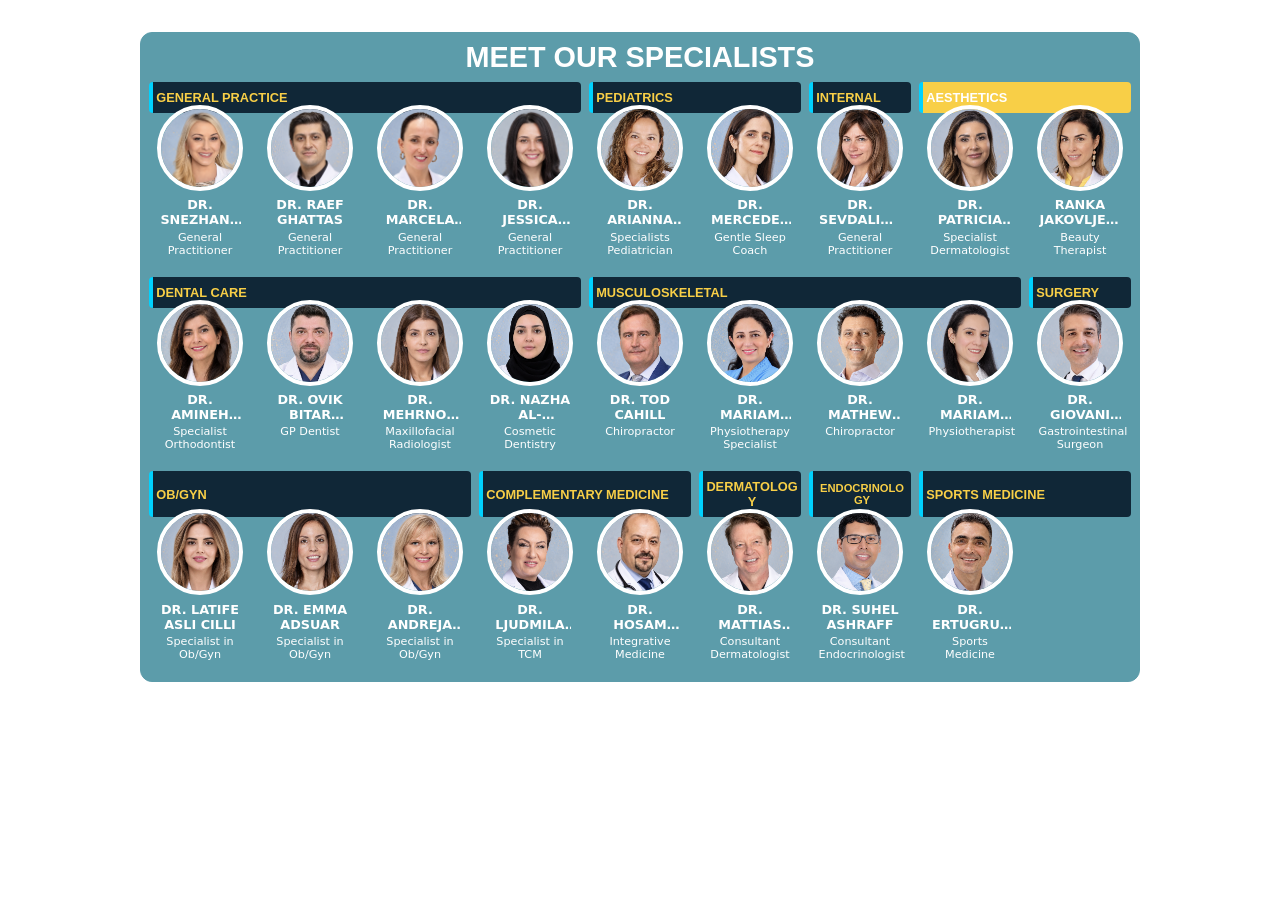
<file: index.html>
<!DOCTYPE html>
<html lang="en">

<head>
  <meta charset="UTF-8">
  <meta name="viewport" content="width=device-width, initial-scale=1.0">
  <title>Your Business Name</title>
  <link rel="stylesheet" href="style.css">
</head>

<body>

  <!-- BACKGROUND PREFETCH SCRIPT -->
  <script>
    const SHEET_CSV_URL = 'https://docs.google.com/spreadsheets/d/e/2PACX-1vRnFW041zdJXMRav-fF9iQtmu6Ee6KDKlGfpZPt7YxQD6mWdwimz3jbDsza1wnyLFH2yxbbYeU9Ov5-/pub?gid=0&single=true&output=csv';

    // Prefetch CSV data immediately upon opening the directory if not already cached
    if (!sessionStorage.getItem('doctorsCSV')) {
      fetch(SHEET_CSV_URL)
        .then(response => response.text())
        .then(csvText => {
          sessionStorage.setItem('doctorsCSV', csvText);
        })
        .catch(error => {
          console.error("Background prefetch failed:", error);
        });
    }
  </script>
  
  <!-- MAIN CONTAINER BOX -->
  <section class="content-box">
    <h2>MEET OUR SPECIALISTS</h2>

    <div class="custom-grid">
      <!-- ROW 1 HEADERS (4 + 2 + 3 = 9 Columns Total) -->
      <div class="section-header span-4">GENERAL PRACTICE</div>
      <div class="section-header span-2">PEDIATRICS</div>
      <div class="section-header span-1">INTERNAL</div>
      <div class="section-header span-2" style="color: #ffffff; background-color: #f8cf47;">AESTHETICS</div>

      <!-- ROW 1 CARDS (7 Cards total, spanning 1 col each) -->
      <a href="profile.html?id=snezhana" class="grid-card-link span-1">
        <div class="grid-card">
          <div class="card-media">
            <img src="images/profile/01snezhana.png" alt="Snezhana Profile" style="transform: scale(1.1) translateX(-1%);">
          </div>
          <div class="card-content">
            <h3>DR. SNEZHANA CHESHELKOSKA</h3>
            <p>General Practitioner</p>
          </div>
        </div>
      </a>

      <a href="profile.html?id=raef" class="grid-card-link span-1">
        <div class="grid-card">
          <div class="card-media">
            <img src="images/profile/02raef.png" alt="Raef Profile" style="transform: scale(1.1) translateX(-1%);">
          </div>
          <div class="card-content">
            <h3>DR. RAEF GHATTAS</h3>
            <p>General Practitioner</p>
          </div>
        </div>
      </a>

      <a href="profile.html?id=marcela" class="grid-card-link span-1">
        <div class="grid-card">
          <div class="card-media">
            <img src="images/profile/03marcela.png" alt="Marcela Profile" style="transform: scale(1.1) translateX(-1%);">
          </div>
          <div class="card-content">
            <h3>DR. MARCELA JIMENEZ</h3>
            <p>General Practitioner</p>
          </div>
        </div>
      </a>

      <a href="profile.html?id=jessica" class="grid-card-link span-1">
        <div class="grid-card">
          <div class="card-media">
            <img src="images/profile/04jessica.png" alt="Profile" style="transform: scale(1.1) translateX(-1%);">
          </div>
          <div class="card-content">
            <h3>DR. JESSICA ALEJANDRA VARGAS</h3>
            <p>General Practitioner</p>
          </div>
        </div>
      </a>

      <a href="profile.html?id=arianna" class="grid-card-link span-1">
        <div class="grid-card">
          <div class="card-media">
            <img src="images/profile/05arianna.png" alt="Arianna Profile">
          </div>
          <div class="card-content">
            <h3>DR. ARIANNA B. HUERTA-MARTINEZ</h3>
            <p>Specialists Pediatrician</p>
          </div>
        </div>
      </a>

      <a href="profile.html?id=mercedes" class="grid-card-link span-1">
        <div class="grid-card">
          <div class="card-media">
            <img src="images/profile/06mercedes.png" alt="Mercedes Profile">
          </div>
          <div class="card-content">
            <h3>DR. MERCEDES NAZAR ANCHORENA</h3>
            <p>Gentle Sleep Coach</p>
          </div>
        </div>
      </a>

      <a href="profile.html?id=sevdalina" class="grid-card-link span-1">
        <div class="grid-card">
          <div class="card-media">
            <img src="images/profile/07sevdalina.png" alt="Sevdalina Profile">
          </div>
          <div class="card-content">
            <h3>DR. SEVDALINA VELIZAROVA</h3>
            <p>General Practitioner</p>
          </div>
        </div>
      </a>

      <a href="profile.html?id=patricia" class="grid-card-link span-1">
        <div class="grid-card">
          <div class="card-media">
            <img src="images/profile/12patricia.png" alt="Profile">
          </div>
          <div class="card-content">
            <h3>DR. PATRICIA OLIVEIRA</h3>
            <p>Specialist Dermatologist</p>
          </div>
        </div>
      </a>

      <a href="profile.html?id=ranka" class="grid-card-link span-1">
        <div class="grid-card">
          <div class="card-media">
            <img src="images/profile/13ranka.png" alt="Profile">
          </div>
          <div class="card-content">
            <h3>RANKA JAKOVLJEVIC</h3>
            <p>Beauty Therapist</p>
          </div>
        </div>
      </a>
      
      <!-- ROW 3 HEADERS (4 + 3 + 2 = 9 Columns Total) -->
      <div class="section-header span-4">DENTAL CARE</div>
      <div class="section-header span-4">MUSCULOSKELETAL</div>
      <div class="section-header span-1">SURGERY</div>
      
      <!-- ROW 3 CARDS -->
      <a href="profile.html?id=amineh" class="grid-card-link span-1">
        <div class="grid-card">
          <div class="card-media">
            <img src="images/profile/15amineh.png" alt="Amineh Profile">
          </div>
          <div class="card-content">
            <h3>DR. AMINEH RAZAVIAN</h3>
            <p>Specialist Orthodontist</p>
          </div>
        </div>
      </a>

      <a href="profile.html?id=ovik" class="grid-card-link span-1">
        <div class="grid-card">
          <div class="card-media">
            <img src="images/profile/16ovik.png" alt="Ovik Profile">
          </div>
          <div class="card-content">
            <h3>DR. OVIK BITAR VIGENOVICH</h3>
            <p>GP Dentist</p>
          </div>
        </div>
      </a>

      <a href="profile.html?id=mehrnoosh" class="grid-card-link span-1">
        <div class="grid-card">
          <div class="card-media">
            <img src="images/profile/17mehrnoosh.png" alt="Mehrnoosh Profile">
          </div>
          <div class="card-content">
            <h3>DR. MEHRNOOSH DEHBOZORGI</h3>
            <p>Maxillofacial Radiologist</p>
          </div>
        </div>
      </a>

      <a href="profile.html?id=nazha" class="grid-card-link span-1">
        <div class="grid-card">
          <div class="card-media">
            <img src="images/profile/18nazha.png" alt="Nazha Profile">
          </div>
          <div class="card-content">
            <h3>DR. NAZHA AL-GHADBAN</h3>
            <p>Cosmetic Dentistry</p>
          </div>
        </div>
      </a>

      <a href="profile.html?id=tod" class="grid-card-link span-1">
        <div class="grid-card">
          <div class="card-media">
            <img src="images/profile/22tod.png" alt="Tod Profile">
          </div>
          <div class="card-content">
            <h3>DR. TOD CAHILL</h3>
            <p>Chiropractor</p>
          </div>
        </div>
      </a>

      <a href="profile.html?id=mariam" class="grid-card-link span-1">
        <div class="grid-card">
          <div class="card-media">
            <img src="images/profile/23mariam.png" alt="Mariam Profile">
          </div>
          <div class="card-content">
            <h3>DR. MARIAM ABDELMALEK</h3>
            <p>Physiotherapy Specialist</p>
          </div>
        </div>
      </a>

      <a href="profile.html?id=mathew" class="grid-card-link span-1">
        <div class="grid-card">
          <div class="card-media">
            <img src="images/profile/24mathew.png" alt="Mathew Profile">
          </div>
          <div class="card-content">
            <h3>DR. MATHEW COWBURN</h3>
            <p>Chiropractor</p>
          </div>
        </div>
      </a>

      <a href="profile.html?id=hermina" class="grid-card-link span-1">
        <div class="grid-card">
          <div class="card-media">
            <img src="images/profile/25mariam.png" alt="Hermina Profile">
          </div>
          <div class="card-content">
            <h3>DR. MARIAM HERMINA</h3>
            <p>Physiotherapist</p>
          </div>
        </div>
      </a>

      <a href="profile.html?id=giovanni" class="grid-card-link span-1">
        <div class="grid-card">
          <div class="card-media">
            <img src="images/profile/21giovanni.png" alt="Giovani Profile">
          </div>
          <div class="card-content">
            <h3>DR. GIOVANI LEONETTI</h3>
            <p>Gastrointestinal Surgeon</p>
          </div>
        </div>
      </a>

      <!-- ROW 2 HEADERS (3 + 2 + 2 + 2 = 9 Columns Total) -->
      <div class="section-header span-3">OB/GYN</div>
      <div class="section-header span-2">COMPLEMENTARY MEDICINE</div>
      <div class="section-header span-1">DERMATOLOGY</div>
      <div class="section-header span-1" style="font-size: 0.7rem;">ENDOCRINOLOGY</div>
      <div class="section-header span-2">SPORTS MEDICINE</div>

      <!-- ROW 2 CARDS -->
      <a href="profile.html?id=latife" class="grid-card-link span-1">
        <div class="grid-card">
          <div class="card-media">
            <img src="images/profile/08latife.png" alt="Latife Profile">
          </div>
          <div class="card-content">
            <h3>DR. LATIFE ASLI CILLI</h3>
            <p>Specialist in Ob/Gyn</p>
          </div>
        </div>
      </a>

      <a href="profile.html?id=patricia" class="grid-card-link span-1">
        <div class="grid-card">
          <div class="card-media">
            <img src="images/profile/09emma.png" alt="Emma Profile">
          </div>
          <div class="card-content">
            <h3>DR. EMMA ADSUAR</h3>
            <p>Specialist in Ob/Gyn</p>
          </div>
        </div>
      </a>

      <a href="profile.html?id=andreja" class="grid-card-link span-1">
        <div class="grid-card">
          <div class="card-media">
            <img src="images/profile/10andreja.png" alt="Profile">
          </div>
          <div class="card-content">
            <h3>DR. ANDREJA SMAJILA</h3>
            <p>Specialist in Ob/Gyn</p>
          </div>
        </div>
      </a>

      <a href="profile.html?id=ljudmila" class="grid-card-link span-1">
        <div class="grid-card">
          <div class="card-media">
            <img src="images/profile/19ljudmila.png" alt="Ljudmila Profile">
          </div>
          <div class="card-content">
            <h3>DR. LJUDMILA VUKOSAVLJEVIC</h3>
            <p>Specialist in TCM</p>
          </div>
        </div>
      </a>

      <a href="profile.html?id=hosam" class="grid-card-link span-1">
        <div class="grid-card">
          <div class="card-media">
            <img src="images/profile/20hosam.png" alt="Hosam Profile">
          </div>
          <div class="card-content">
            <h3>DR. HOSAM BADR</h3>
            <p>Integrative Medicine</p>
          </div>
        </div>
      </a>

      <a href="profile.html?id=matthias" class="grid-card-link span-1">
        <div class="grid-card">
          <div class="card-media">
            <img src="images/profile/11matthias.png" alt="Profile">
          </div>
          <div class="card-content">
            <h3>DR. MATTIAS ROUX</h3>
            <p>Consultant Dermatologist</p>
          </div>
        </div>
      </a>

      <a href="profile.html?id=suhel" class="grid-card-link span-1">
        <div class="grid-card">
          <div class="card-media">
            <img src="images/profile/14suhel.png" alt="Profile">
          </div>
          <div class="card-content">
            <h3>DR. SUHEL ASHRAFF</h3>
            <p>Consultant Endocrinologist</p>
          </div>
        </div>
      </a>
      
      <a href="profile.html?id=ertugrul" class="grid-card-link span-1">
        <div class="grid-card">
          <div class="card-media">
            <img src="images/profile/26ertugrul.png" alt="Ertugrul Profile">
          </div>
          <div class="card-content">
            <h3>DR. ERTUGRUL KARANLIK</h3>
            <p>Sports Medicine</p>
          </div>
        </div>
      </a>

      
    </div>
  </section>

</body>

</html>
</file>
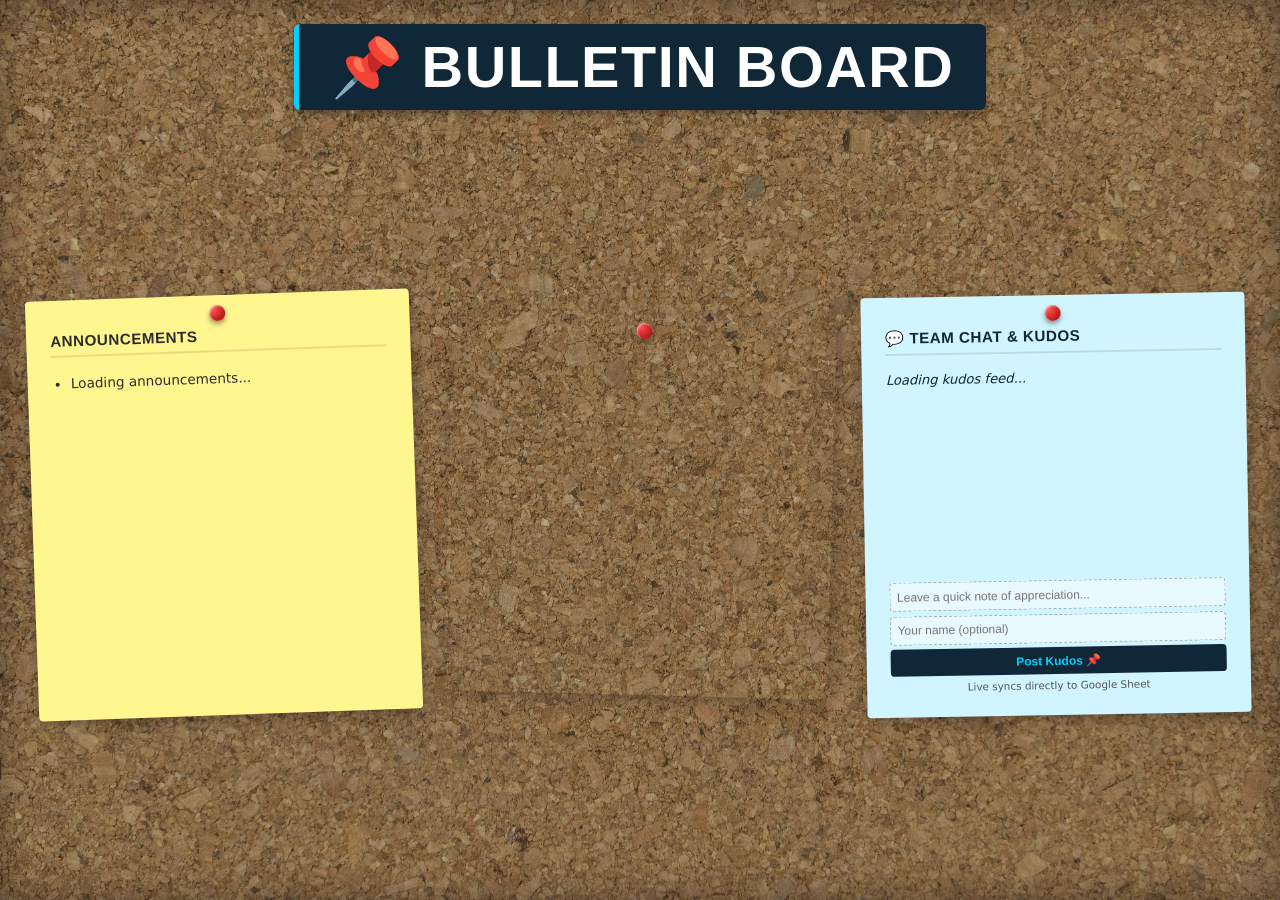
<file: bulletin.html>
<!DOCTYPE html>
<html lang="en">

<head>
  <meta charset="UTF-8">
  <meta name="viewport" content="width=device-width, initial-scale=1.0">
  <title>Clinic Bulletin Board</title>
  <link rel="stylesheet" href="bulletin-style.css">
</head>

<body>

  <div class="corkboard">
    <h1 class="board-title">📌 BULLETIN BOARD</h1>

    <!-- ANNOUNCEMENTS NOTE -->
    <div class="sticky-note yellow">
      <div class="pin"></div>
      <h2 id="ann-title">ANNOUNCEMENTS</h2>
      <ul id="ann-list">
        <li>Loading announcements...</li>
      </ul>
    </div>

    <!-- COLLEAGUE OF THE MONTH / VIDEO REEL NOTE -->
    <div class="sticky-note polaroid full-media-note">
      <div class="pin"></div>
      <div class="polaroid-media-box" id="colleague-media-container">
        <!-- JavaScript will dynamically insert either an <img> or <video> here -->
      </div>
      <!-- Uncomment below if you want captions back later -->
      <!-- 
      <div class="polaroid-caption">
        <h2 id="colleague-title">COLLEAGUE OF THE MONTH</h2>
        <p><strong id="colleague-name">Loading...</strong></p>
        <p id="colleague-sub" class="sub-text"></p>
      </div> 
      -->
    </div>

    <!-- KUDOS NOTE -->
    <div class="sticky-note blue">
      <div class="pin"></div>
      <h2 id="kudos-title">💬 TEAM CHAT & KUDOS</h2>

      <!-- Scrollable Feed Container for Multiple Kudos -->
      <div id="kudos-container" class="kudos-scroll-area">
        <div class="kudos-item">
          <p class="kudos-text">Loading kudos feed...</p>
        </div>
      </div>

      <!-- Interactive Submission Form -->
      <form id="kudos-form" class="chat-input-box">
        <input type="text" id="kudos-input" placeholder="Leave a quick note of appreciation..." required>
        <input type="text" id="author-input" placeholder="Your name (optional)">
        <button type="submit" id="kudos-submit-btn">Post Kudos 📌</button>
        <span id="kudos-status" class="note-tip">Live syncs directly to Google Sheet</span>
      </form>
    </div>
  </div>

  <script src="bulletin.js"></script>
</body>

</html>
</file>
<file: style.css>
/* Base Styles */
* {
  box-sizing: border-box;
  margin: 0;
  padding: 0;
}

body {
  font-family: system-ui, -apple-system, sans-serif;
  display: flex;
  justify-content: center;
  padding: 2rem 0;
}

/* 1. Main Outer Container */
.content-box {
  width: 100%;
  max-width: 1000px; /* Increased slightly to comfortably accommodate 9 columns */
  background-color: #5c9caa;
  border: 1px solid #5c9caa;
  border-radius: 12px;
  padding: 0.5em;
}

.content-box h2 {
  text-align: center;
  font-family: "Trebuchet MS", sans-serif;
  font-size: 1.8rem;
  margin-top: 0.0rem;
  margin-bottom: 0.5rem;
  color: #ffffff;
}

/* 2. Custom 9-Column Grid */
.custom-grid {
  display: grid;
  grid-template-columns: repeat(9, minmax(0, 1fr));
  gap: 0.5rem;
  width: 100%;
}

/* Span Helper Classes (Up to 9 Columns) */
.span-1 { grid-column: span 1; }
.span-2 { grid-column: span 2; }
.span-3 { grid-column: span 3; }
.span-4 { grid-column: span 4; }
.span-5 { grid-column: span 5; }
.span-6 { grid-column: span 6; }
.span-7 { grid-column: span 7; }
.span-8 { grid-column: span 8; }
.span-9 { grid-column: span 9; }

/* Sub-Headers */
.section-header {
  background-color: #102737;
  color: #f8cf47;
  padding: 0.5rem 0.2rem;
  font-weight: bold;
  font-size: 0.8rem; /* Scaled down slightly to ensure fit in 1-column header spans */
  font-family: "Trebuchet MS", "Lucida Sans Unicode", sans-serif;
  border-left: 4px solid #00d2ff;
  border-radius: 4px;
  z-index: 1;
  display: flex;
  align-items: center;
  justify-content: left;
  text-align: center;
  word-break: break-word;
  overflow-wrap: break-word;
}

/* 3. Outer Grid Link Wrapper */
.grid-card-link {
  text-decoration: none;
  color: inherit;
  display: flex;
  position: relative;
  margin-top: -16px;
  z-index: 1;
}

.grid-card-link:hover {
  z-index: 50;
}

/* 4. Parent Card Box */
.grid-card {
  width: 100%;
  background-color: transparent;
  border-radius: 8px;
  padding: 0.5rem;
  padding-top: 0;
  display: flex;
  flex-direction: column;
  align-items: center;
  transition: border-color 0.3s ease, background-color 0.3s ease;
  cursor: pointer;
  position: relative;
  overflow: visible !important;
}

/* 5. TOP BOX: Media / Image Container */
.card-media {
  width: 100%;
  aspect-ratio: 1 / 1;
  border-radius: 50%;
  border: 4px solid #ffffff; /* Reduced from 6px to proportion better with 9 cols */
  overflow: hidden;
  display: flex;
  justify-content: center;
  align-items: center;
  position: relative;
  z-index: 2;
  transition: transform 0.3s cubic-bezier(0.175, 0.885, 0.32, 1.275), box-shadow 0.3s ease, border-color 0.3s ease;
}

.grid-card-link:hover .card-media {
  transform: scale(1.25) translateY(-12px);
  border-color: #00d2ff;
  box-shadow: 0 10px 20px rgba(0, 210, 255, 0.4);
  z-index: 100;
}

/* Base Image Styles inside the circular frame */
.card-media img {
  width: 100%;
  height: 100%;
  object-fit: cover;
  transition: transform 0.3s ease;
  transform: scale(1.15) translateX(-1%) translateY(-3%);
}

.grid-card-link:hover .card-media img {
  border-color: #00d2ff;
  transform: scale(1.35) !important;
}

/* 6. BOTTOM BOX: Text Content Container */
.card-content {
  width: 100%;
  text-align: center;
  padding: 0.4rem 0.1rem 0.25rem 0.1rem;
}

.card-content h3 {
  font-size: 0.8rem; /* Adjusted for 9-column width constraints */
  color: #ffffff;
  margin-bottom: 0.2rem;
  transition: color 0.3s ease;
  display: -webkit-box;
  -webkit-line-clamp: 2;
  -webkit-box-orient: vertical;
  overflow: hidden;
  text-overflow: ellipsis;
  word-break: break-word;
}

.grid-card-link:hover .card-content h3 {
  color: #00d2ff;
}

.card-content p {
  font-size: 0.7rem;
  color: #ffffff;
}
</file>
<file: bulletin-style.css>
/* Base Resets */
* {
  box-sizing: border-box;
  margin: 0;
  padding: 0;
}

body, html {
  width: 100%;
  height: 100vh;
  overflow: hidden;
  font-family: system-ui, -apple-system, sans-serif;
}

/* True Cork Background Container */
.corkboard {
  width: 100%;
  height: 100%;
  background-image: url('images/cork-texture.jpg');
  background-size: cover;
  background-position: center;
  background-color: #b58450;
  
  padding: 1.5rem 2rem 2rem 2rem;
  
  /* Grid Layout: Top row for Title, Bottom row for 3 Sticky Notes */
  display: grid;
  grid-template-columns: repeat(3, 1fr);
  grid-template-rows: auto 1fr;
  gap: 1.5rem 2rem;
  align-items: center;
  justify-items: center;
  box-shadow: inset 0 0 40px rgba(0, 0, 0, 0.4);
}

/* Top-Centered Wooden/Plaque Style Title */
.board-title {
  grid-column: 1 / -1; /* Spans across all 3 columns */
  justify-self: center; /* Centers horizontally */
  align-self: start;    /* Aligns to top */
  
  font-family: "Trebuchet MS", sans-serif;
  font-size: 3.6rem;
  font-weight: 800;
  color: #ffffff;
  background-color: #102737; /* Navy brand color */
  border-left: 5px solid #00d2ff;
  padding: 0.6rem 2rem;
  border-radius: 6px;
  letter-spacing: 1.5px;
  text-transform: uppercase;
  box-shadow: 0 4px 10px rgba(0, 0, 0, 0.3);
  margin-bottom: 0.5rem;
}

/* Base Sticky Note Style */
.sticky-note {
  width: 100%;
  max-width: 420px;
  height: 420px;
  padding: 1.5rem;
  position: relative;
  box-shadow: 2px 5px 15px rgba(0, 0, 0, 0.3);
  border-radius: 4px;
  display: flex;
  flex-direction: column;
  justify-content: flex-start;
  transition: transform 0.3s ease;
}

.sticky-note:hover {
  transform: scale(1.03) rotate(0deg) !important;
  z-index: 10;
}

/* Tilted angles for realism */
.sticky-note.yellow {
  background-color: #fff68f;
  color: #2c2c2c;
  transform: rotate(-2deg);
}

.sticky-note.polaroid {
  background-color: #ffffff;
  color: #2c2c2c;
  padding: 1rem 1rem 1.5rem 1rem;
  transform: rotate(1.5deg);
  height: 360px;
  border-radius: 6px;
  box-shadow: 3px 6px 18px rgba(0, 0, 0, 0.25);
}

.sticky-note.blue {
  background-color: #d1f5ff;
  color: #102737;
  transform: rotate(-1deg);
}

/* Pushpin Graphic */
.pin {
  width: 16px;
  height: 16px;
  background: radial-gradient(circle at 30% 30%, #ff4d4d, #990000);
  border-radius: 50%;
  position: absolute;
  top: 10px;
  left: 50%;
  transform: translateX(-50%);
  box-shadow: 0 3px 5px rgba(0,0,0,0.4), inset 1px 1px 2px rgba(255,255,255,0.6);
  z-index: 5;
}

/* Typography inside notes */
.sticky-note h2 {
  font-size: 0.95rem;
  font-family: "Trebuchet MS", sans-serif;
  margin-top: 0.5rem;
  margin-bottom: 1rem;
  letter-spacing: 0.5px;
  border-bottom: 2px solid rgba(0,0,0,0.1);
  padding-bottom: 0.4rem;
}

.sticky-note ul {
  padding-left: 1.2rem;
  font-size: 0.85rem;
  line-height: 1.5;
}

.sticky-note li {
  margin-bottom: 0.75rem;
}

/* Polaroid Specifics */
/* Full Card Media Note Container */
.sticky-note.polaroid.full-media-note {
  padding: 0;               /* Remove white border padding */
  overflow: hidden;         /* Crop video cleanly to card bounds */
  position: relative;
  background-color: transparent;   /* Seamless black background behind media */
  border-radius: 4px;
  box-shadow: 3px 6px 18px rgba(0, 0, 0, 0.25);

  /* Match vertical video reel proportions */
  height: 380px; 
  aspect-ratio: 9 / 16;
}

.full-media-note .polaroid-media-box {
  width: 100%;             /* Expands width beyond the standard 100% boundary */
  max-width: 800px;        /* Set your preferred maximum width */
  height: 100%;           /* Adjust height as needed */
  margin: 0 auto;          /* Keeps it perfectly centered on the card */
  background: transparent;
  border: none;
}

/* Make Video/Image fill every corner without distortion */
.full-media-note .polaroid-media-box img,
.full-media-note .polaroid-media-box video {
  width: 100%;
  height: 100%;
  object-fit: contain;        /* Stretches/crops proportionally to fill note */
  object-position: center;
  display: block;
}

/* Ensure pushpin stays visible on top of the video reel */
.full-media-note .pin {
  z-index: 10;
  top: 8px;
}

.polaroid-caption {
  text-align: center;
  display: none; /* Hidden by default, can be toggled via JS if needed */
}

.polaroid-caption h2 {
  font-size: 0.75rem;
  font-weight: bold;
  color: #d99b00;
  margin-bottom: 0.2rem;
  border-bottom: none;
}

.polaroid-caption p strong {
  font-size: 0.95rem;
  color: #102737;
}

.sub-text {
  font-size: 0.78rem !important;
  color: #666;
  font-style: italic;
}

/* Kudos / Chat Box specifics */
.kudos-text {
  font-size: 0.9rem;
  font-style: italic;
  line-height: 1.4;
  margin-bottom: 0.5rem;
}

.kudos-author {
  font-size: 0.75rem;
  font-weight: bold;
  text-align: right;
  margin-bottom: 1rem;
}

.chat-input-box {
  margin-top: auto;
  display: flex;
  flex-direction: column;
  gap: 0.3rem;
}

.chat-input-box input {
  width: 100%;
  padding: 0.4rem;
  font-size: 0.75rem;
  border: 1px dashed rgba(0,0,0,0.3);
  background: rgba(255,255,255,0.5);
  border-radius: 4px;
}

/* Announcement Date Tag */
.announcement-date {
  font-size: 0.7rem;
  color: #555;
  display: block;
  margin-top: 0.1rem;
  margin-bottom: 0.4rem;
  font-weight: normal;
}

/* Kudos Item Header (Author + Timestamp row) */
.kudos-meta {
  display: flex;
  justify-content: space-between;
  align-items: center;
  font-size: 0.68rem;
  color: #444;
  margin-top: 0.2rem;
}

.chat-input-box button {
  background-color: #102737;
  color: #00d2ff;
  border: none;
  padding: 0.4rem;
  font-size: 0.75rem;
  font-weight: bold;
  border-radius: 4px;
  cursor: pointer;
  transition: background-color 0.2s ease;
}

.chat-input-box button:hover {
  background-color: #00d2ff;
  color: #102737;
}

.chat-input-box button:disabled {
  opacity: 0.6;
  cursor: not-allowed;
}

/* Scrollable Kudos Feed Area */
.kudos-scroll-area {
  flex-grow: 1;
  overflow-y: auto;
  max-height: 260px; /* Limits height so form stays visible */
  margin-bottom: 0.5rem;
  padding-right: 0.3rem;
}

/* Individual Kudos Entry Styling */
.kudos-item {
  margin-bottom: 0.75rem;
  border-bottom: 1px dashed rgba(16, 39, 55, 0.2);
  padding-bottom: 0.5rem;
}

.kudos-item:last-child {
  border-bottom: none;
}

.kudos-item .kudos-text {
  font-size: 0.82rem;
  font-style: italic;
  line-height: 1.3;
  margin-bottom: 0.2rem;
  color: #102737;
}

.kudos-item .kudos-author {
  font-size: 0.7rem;
  font-weight: bold;
  text-align: right;
  color: #102737;
}

/* Custom thin scrollbar for the sticky note */
.kudos-scroll-area::-webkit-scrollbar {
  width: 4px;
}

.kudos-scroll-area::-webkit-scrollbar-thumb {
  background: rgba(16, 39, 55, 0.2);
  border-radius: 4px;
}

.note-tip {
  font-size: 0.65rem;
  color: #555;
  text-align: center;
}
</file>
